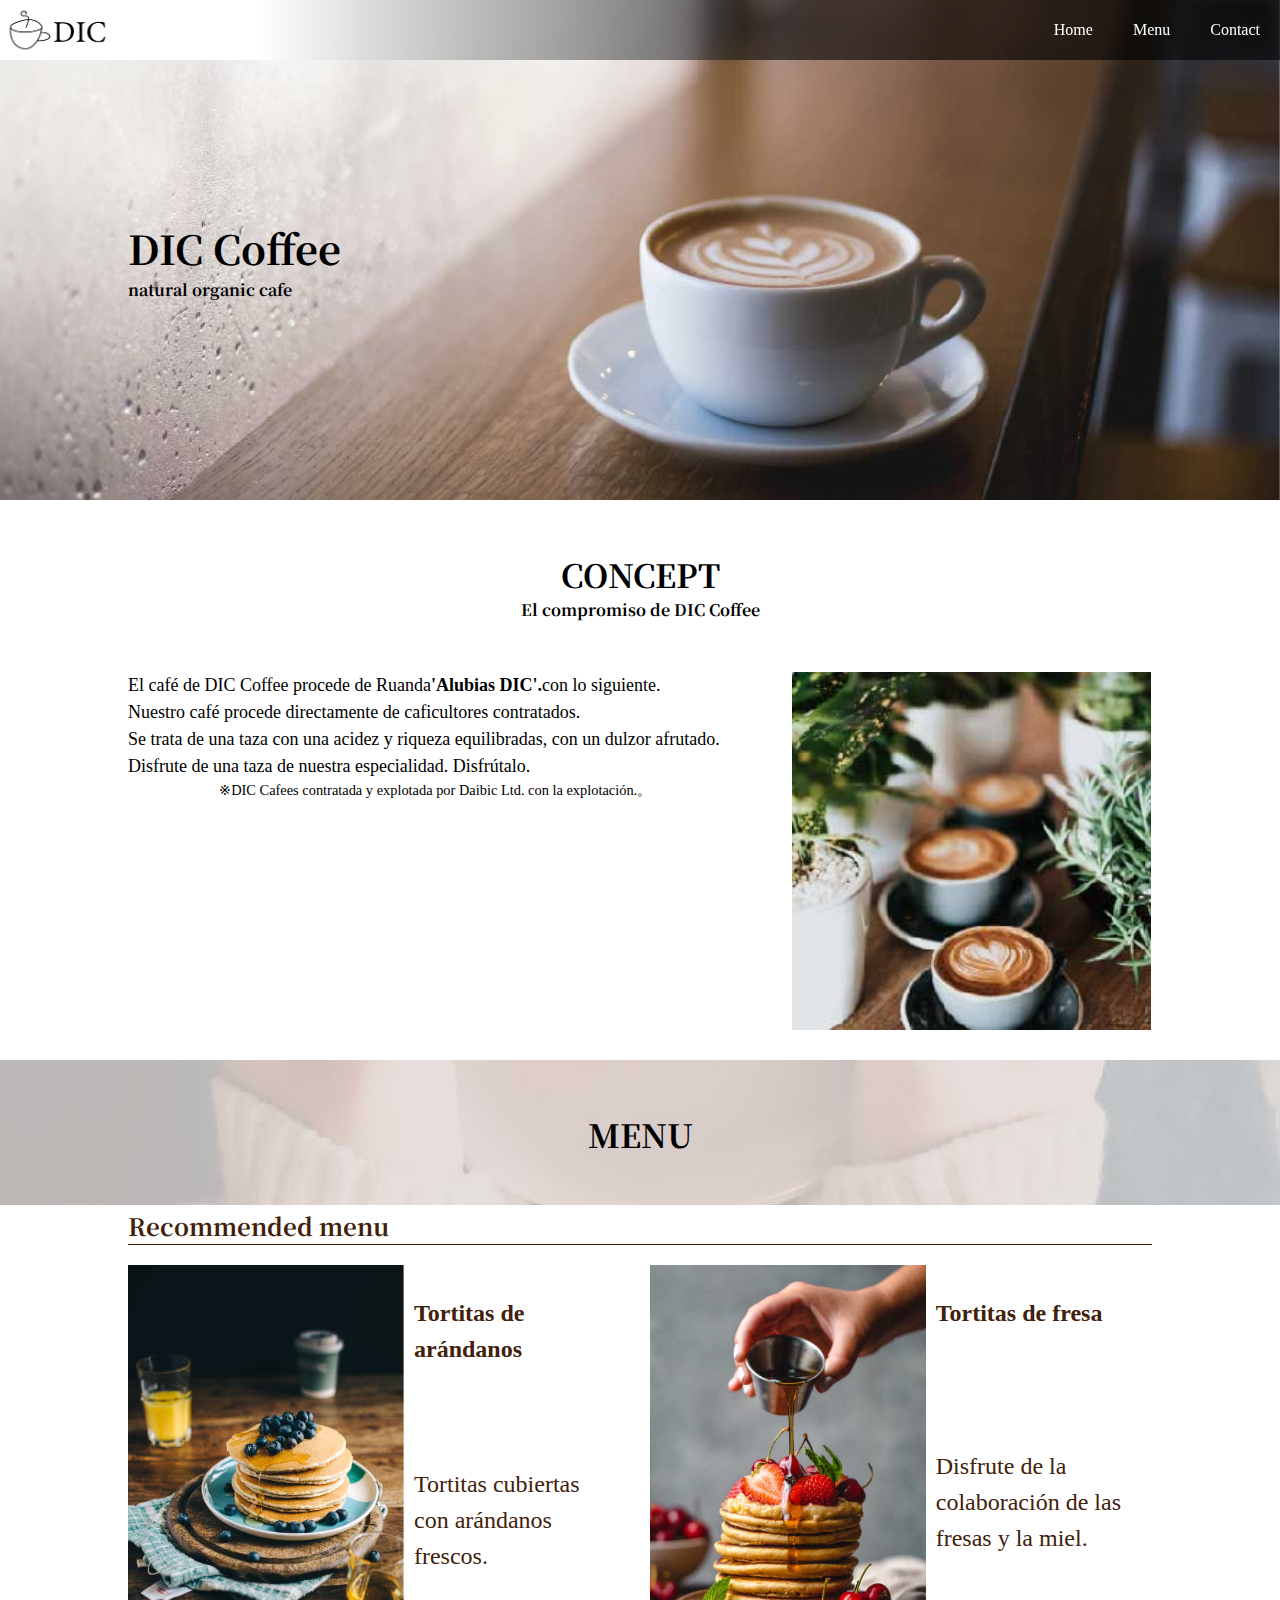
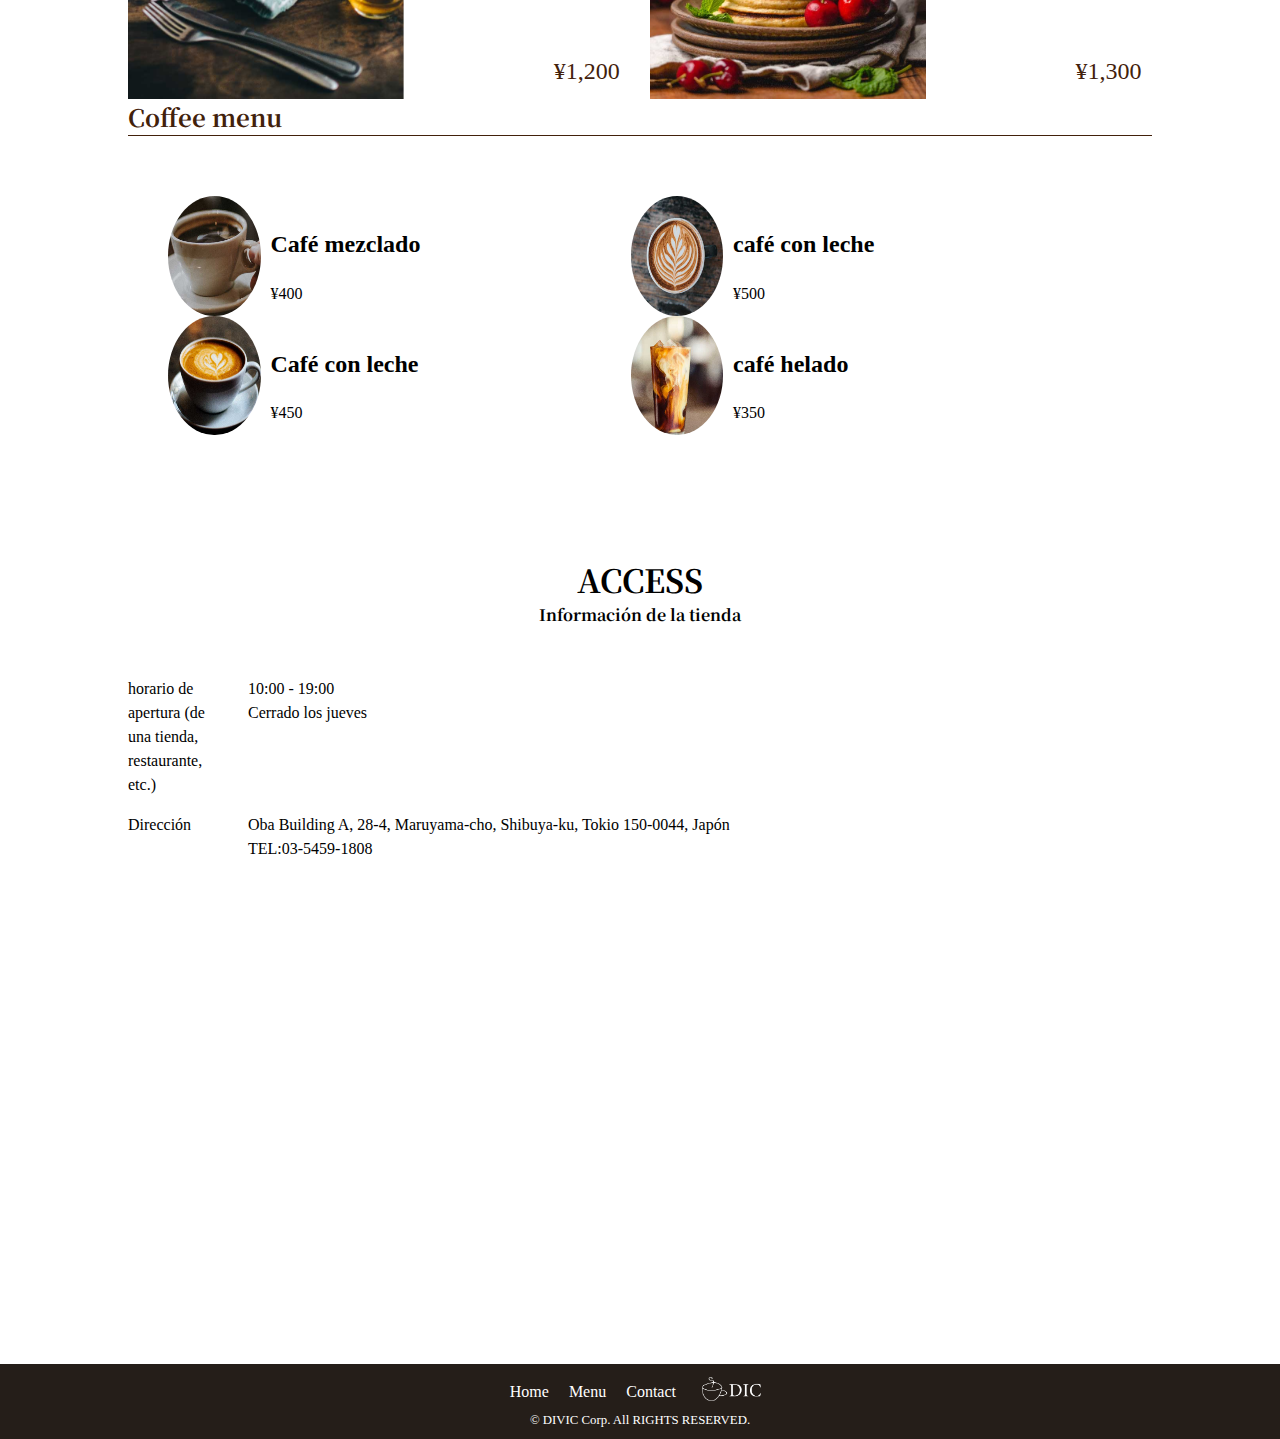
<file: index.html>
<!DOCTYPE html>
<html lang="es">

  <head>
    <meta charset="utf-8">
    <title>DIC cafe</title>
    <link href="css/normalize.css" rel="stylesheet">
    <link href="css/main.css" rel="stylesheet">
    <link href="https://fonts.googleapis.com/css2?family=Noto+Serif+JP:wght@400;700&display=swap" rel="stylesheet">
  </head>

  <body>
    <header>
      <nav class="header_nav">
        <a href="index.html" class="logo"><img src="images/sample_logo_k.png"></a>
        <ul class="global_nav">
          <a href="index.html" class="global_nav_item">
            <li>Home</li>
          </a>
          <a href="#menu" class="global_nav_item">
            <li>Menu</li>
          </a>
          <a href="contact.html" class="global_nav_item">
            <li>Contact</li>
          </a>
        </ul>
      </nav>
      <div class="key section_inner center">
        <h1>DIC Coffee</h1>
        <p>natural organic cafe</p>
      </div>
    </header>
    <section>
      <article class="section_inner">
        <div class="section_title">
          <h1>CONCEPT</h1>
          <p>El compromiso de DIC Coffee</p>
        </div>
        <div class="descripcion">
        <p>
          El café de DIC Coffee procede de Ruanda<strong>'Alubias DIC'.</strong>con lo siguiente.<br>
          Nuestro café procede directamente de caficultores contratados.<br>
          Se trata de una taza con una acidez y riqueza equilibradas, con un dulzor afrutado. Disfrute de una taza de nuestra especialidad.
          Disfrútalo.<br>
          <small>※DIC Cafees contratada y explotada por Daibic Ltd. con la explotación.。</small>
        </p>
        <img src="images/sample_concept.jpg">
        </div>
      </article>
      <article class="section_inner menu_section">
        <h1 class="section_title" id="menu">MENU</h1>
        <section>
          <div class="center">
            <h1 class="menu_title">Recommended menu</h1>
          </div>
          <ul class="contenedor_carta">
            <li class="carta">
              <div class="descripcion_menu section_inner">
              <h2>Tortitas de arándanos</h2>
              <p>Tortitas cubiertas con arándanos frescos.</p>
              <p class="monto">¥1,200</p>
              </div>
              <img src="images/sample_pancake1.jpg">
            </li>
            <li class="carta">
              <div class="descripcion_menu section_inner">
              <h2>Tortitas de fresa</h2>
              <p>Disfrute de la colaboración de las fresas y la miel.</p>
              <p class="monto">¥1,300</p>
              </div>
              <img src="images/sample_pancake2.jpg">
            </li>
          </ul>
        </section>
        <section>
          <div class="center">
            <h1 class="menu_title">Coffee menu</h1>
          </div>
          <ul class="coffee_menu">
            <li >
              <div class="menu_description">
              <h2>Café mezclado</h2>
              <p>¥400</p>
              </div>
              <img src="images/sample_cafe1.jpg" class="caffee_menu_image">
            </li>
            <li>
              <div class="menu_description">
              <h2>café con leche</h2>
              <p>¥500</p>
              </div>
              <img src="images/sample_cafe2.jpg" class="caffee_menu_image">
            </li>
            <li>
              <div class="menu_description">
              <h2>Café con leche</h2>
              <p>¥450</p>
              </div>
              <img src="images/sample_cafe3.jpg" class="caffee_menu_image">
            </li>
            <li>
              <div class="menu_description">
              <h2>café helado</h2>
              <p>¥350</p>
              </div>
              <img src="images/sample_cafe4.jpg" class="caffee_menu_image">
            </li>
          </ul>
        </section>
      </article>
      <article class="section_inner">
        <div class="section_title">
          <h1>ACCESS</h1>
          <p>Información de la tienda</p>
        </div>
        <dl>
          <dt>horario de apertura (de una tienda, restaurante, etc.)</dt>
          <dd>10:00 - 19:00<br>Cerrado los jueves</dd>
        </dl>
        <dl>
          <dt>Dirección</dt>
          <dd>
            Oba Building A, 28-4, Maruyama-cho, Shibuya-ku, Tokio 150-0044, Japón<br>
            TEL:03-5459-1808
          </dd>
        </dl>
        <iframe
          src="https://www.google.com/maps/embed?pb=!1m18!1m12!1m3!1d3241.8625569899887!2d139.6922821152582!3d35.65575778020021!2m3!1f0!2f0!3f0!3m2!1i1024!2i768!4f13.1!3m3!1m2!1s0x60188b55bb707eff%3A0x5f04575eb7aca63e!2z44CSMTUwLTAwNDQg5p2x5Lqs6YO95riL6LC35Yy65YaG5bGx55S677yS77yY4oiS77yUIE9iYSBCbGQuIEHppKg!5e0!3m2!1sja!2sjp!4v1589613763992!5m2!1sja!2sjp"
          width="600" height="450" frameborder="0" style="border:0;" allowfullscreen="" aria-hidden="false"
          tabindex="0"></iframe>
      </article>
    </section>
    <footer>
      <nav>
        <ul>
          <a href="index.html">
            <li>Home</li>
          </a>
          <a href="#menu">
            <li>Menu</li>
          </a>
          <a href="contact.html">
            <li>Contact</li>
          </a>
          <a href="index.html">
            <li>
              <img class="imagen" src="images/sample_logo_w.png">
            </li>
          </a>
        </ul>
      </nav>
      <p><small>© DIVIC Corp. All RIGHTS RESERVED.</small></p>
    </footer>
  </body>

</html>
</file>
<file: css/main.css>
@charset "utf-8";
html {
  height: 100%;
}

body {
  position: relative;
  min-height: 100%;
}

li {
  list-style: none;
}

p, ul {
  margin: 0;
  padding: 0;
}

div,li {
  box-sizing: border-box;
}

.header_nav {
  background: linear-gradient(90deg, #fff 20%, rgba(0,0,0,.6) 60%);
  display: flex;
  height: 60px;
  justify-content: space-between;
  align-items: stretch;
  position: fixed;
  top: 0;
  width: 100%;
}

.global_nav_item {
  color: #fff;
  text-decoration: none;
  display: flex;
  align-items: center;
  padding: 0 20px;
}

.global_nav_item:hover {
  background: #fff;
  color: #42210b;
}

.global_nav {
  display: flex;
  align-items: stretch;
}

.logo {
  width: 120px;
  display: flex;
  align-items: center;
}

.logo img{
  width: 100%;
}

.section_inner {
  padding: 50px 10% 30px;
}

.key {
  height: 500px;
  background: center / cover no-repeat url("../images/sample_key.jpg");
  font-family: 'Noto Serif JP', serif;
  font-weight: bold;
}

.key h1{
  font-size: 2.5rem;
}

.section_title {
  font-family: 'Noto Serif JP', serif;
  font-weight: bold;
  text-align: center;
  margin-bottom: 50px;
}

.menu_title {
  display: inline-block;
  font-family: 'Noto Serif JP', serif;
  font-size: 1.5rem;
  color: #42210b;
  border-bottom: solid #42210b 1px;
  margin-bottom: 20px;
}

.center {
  display: flex;
  flex-direction: column;
  justify-content: center;
}

.caffee_menu_image {
  width: 20%;
  border-radius: 50%;
}

.descripcion {
    display: flex;
}

.descripcion > p {
    width: 60%;
    margin-right: 50px;
    font-size: large;
}

.descripcion > img {
    width: 35%;
}

.menu_section {
    background: center / cover no-repeat url(../images/sample_menu_bg.jpg);
    background-attachment: fixed;
}

.carta {
    background-color: white;
    display: flex;
    flex-direction: row-reverse;
    width: 49%;
    justify-content: left;
}

.carta > img {
    width: 55%;
}

.contenedor_carta {
    display: flex;
    flex-wrap: wrap;
    column-gap: 20px;
}

.descripcion_menu {
    display: flex;
    flex-direction: column;
    justify-content: space-between;
    padding: 2%;
}
.descripcion_menu > h2 {
    color: #42210b;
    font-weight: bolder;
}

.descripcion_menu > p {
    color: #42210b;
    font-size: x-large;
}

.monto {
    text-align: right;
}

.coffee_menu {
    background-color: white;
    display: flex;
    margin: 20px;
    padding: 20px;
    flex-wrap: wrap;
}

.coffee_menu > li {
    width: 49%;
    display: flex;
    flex-direction: row-reverse;
}

.coffee_menu > img {
    width: 20%;
}

.coffee_menu > li > .menu_description {
    width: 80%;
    padding: 10px;
}

dl {
    display: flex;
}

dt {
    width: 80px;
}

iframe {
    width: 100%;
}

footer {
    background-color: #251e19;
    color: white;
    height: 75px;
    display: flex;
    flex-direction: column;
    justify-content: center;
    align-items: center;
}

footer > nav > ul {
    display: flex;
    justify-content: center;
    align-items: center;
    column-gap: 20px;
}

a {
    color: white;
    text-decoration: none;
}

.imagen {
    height: 30px;
}

small {
    display: flex;
    justify-content: center;
    align-items: center;
}
</file>
